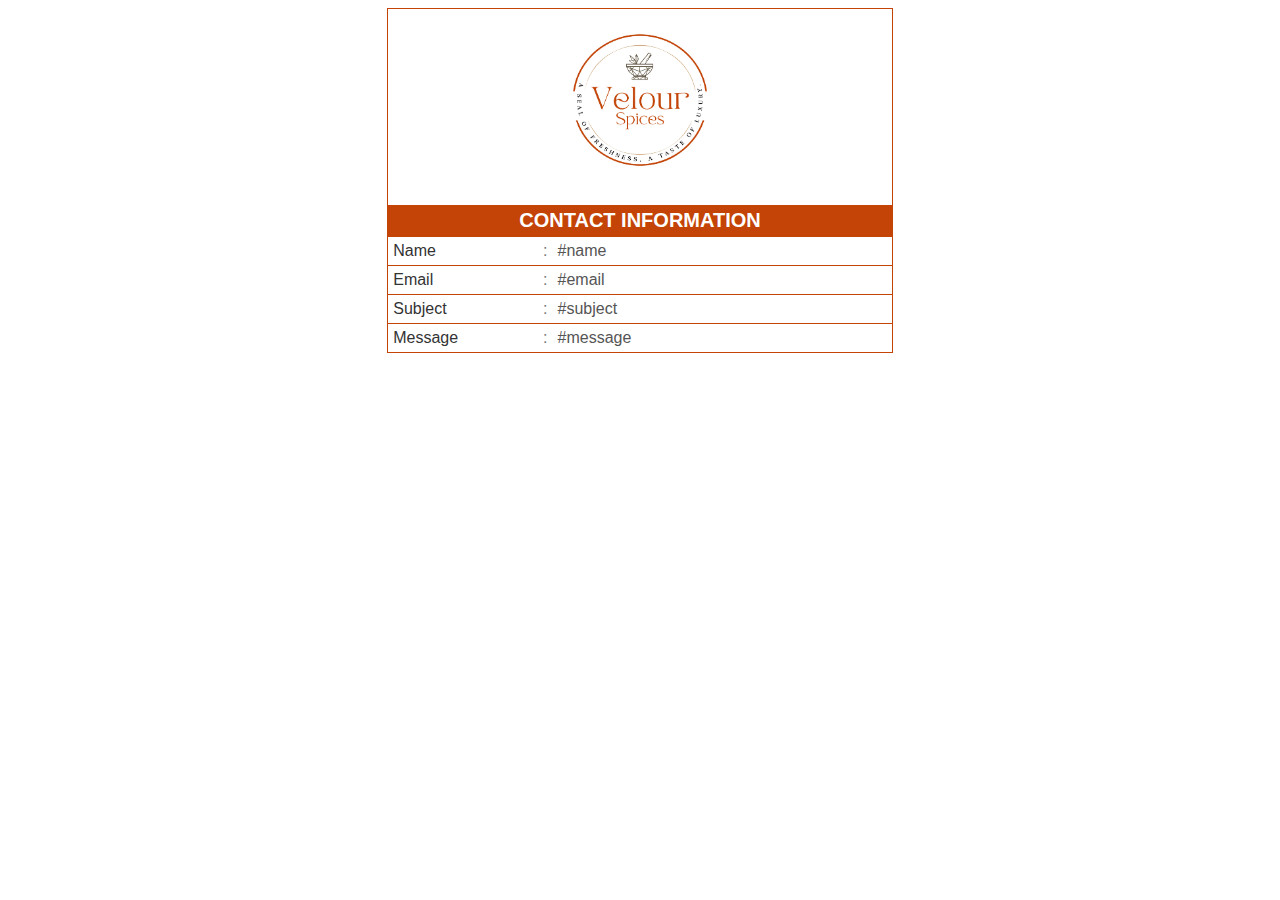
<file: contactemail.html>
<!DOCTYPE html>
<html lang="en">

<head>
    <meta charset="UTF-8">
    <title>Contact Email</title>
    <style>
        body {
            font-family: Arial, sans-serif;
            background: #ffffff;
        }

        table {
            width: 40%;
            border-collapse: collapse !important;
        }

        .logo-cell {
            text-align: center;
            border: 1px solid #c44306;
        }

        .header-cell {
            font-weight: 700;
            text-align: center;
            background: linear-gradient(135deg, #c44306);
            padding: 3px 5px;
            color: #ffffff;
            text-transform: uppercase;
            font-size: 20px;
            border: 1px solid #c44306;
        }


        .label-cell {
            padding: 5px;
            width: 30%;
            color: #333333;
        }

        .colon-cell {
            padding: 5px;
            width: 2%;
            color: #777777;
        }

        .value-cell {
            padding: 5px;
            width: 68%;
            color: #555555;
        }

        .data-row {
            border: 1px solid #c44306;
        }
    </style>
</head>

<body>
    <section class="section-pad">
        <center>
            <table>
                <tr>
                    <td class="logo-cell">
                        <img style="margin-bottom:10px;" width="200" height="180"
                            src="assets/image/velour-logo.webp" alt="Logo">
                    </td>
                </tr>
                <tr>
                    <td class="header-cell">
                        Contact Information
                    </td>
                </tr>
            </table>

            <table>
                <tr class="data-row">
                    <td class="label-cell">Name</td>
                    <td class="colon-cell">:</td>
                    <td class="value-cell">#name</td>
                </tr>
                <tr class="data-row">
                    <td class="label-cell">Email</td>
                    <td class="colon-cell">:</td>
                    <td class="value-cell">#email</td>
                </tr>
                <tr class="data-row">
                    <td class="label-cell">Subject</td>
                    <td class="colon-cell">:</td>
                    <td class="value-cell">#subject</td>
                </tr>
                <tr class="data-row">
                    <td class="label-cell">Message</td>
                    <td class="colon-cell">:</td>
                    <td class="value-cell">#message</td>
                </tr>
            </table>
        </center>
    </section>
</body>

</html>
</file>
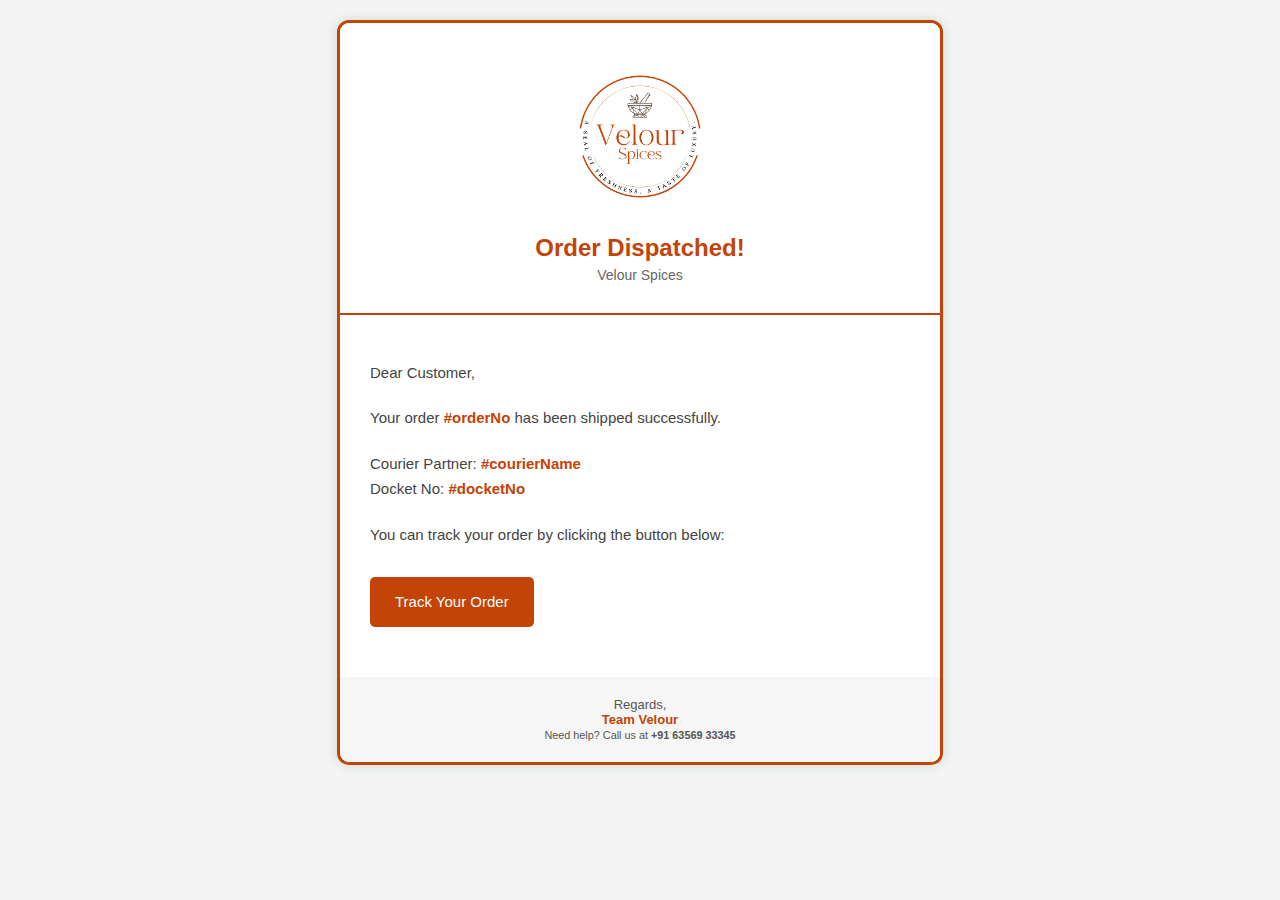
<file: dispatchemail.html>
<!DOCTYPE html>
<html lang="en">

<head>
    <meta charset="UTF-8">
    <title>Order Courier Notification</title>
    <style>
        body {
            background-color: #f4f4f4;
            font-family: 'Segoe UI', Tahoma, Geneva, Verdana, sans-serif;
            margin: 0;
            padding: 20px;
        }

        .container {
            max-width: 600px;
            background-color: #ffffff;
            margin: auto;
            border: 3px solid #c44306;
            border-radius: 12px;
            overflow: hidden;
            box-shadow: 0 0 12px rgba(42, 125, 62, 0.2);
        }

        /* Header same as checkout order */
        .header {
            text-align: center;
            color: #000;
            padding: 30px;
            background-color: #fff;
        }

        .header img {
            width: 180px;
            margin-bottom: 10px;
        }

        .header h2 {
            margin: 0;
            font-size: 24px;
            color: #c44306;
        }

        .header p {
            margin: 5px 0 0;
            font-size: 14px;
            color: #666;
        }

        .divider {
            border: 1px solid #c44306;
            margin: 0;
        }

        .content {
            padding: 30px;
            color: #444;
        }

        .content p {
            font-size: 15px;
            line-height: 1.7;
            margin-bottom: 20px;
        }

        .strong {
            font-weight: bold;
            color: #c44306;
        }

        .button {
            display: inline-block;
            background: linear-gradient(135deg, #c44306);
            color: #fff !important;
            text-decoration: none;
            padding: 12px 25px;
            border-radius: 5px;
            margin-top: 10px;
            font-weight: 500;
            transition: 0.3s;
        }

        .button:hover {
            background-color: #c44306;
        }

        .footer {
            background-color: #f6f6f6;
            padding: 20px;
            text-align: center;
            font-size: 13px;
            color: #555;
        }

        .footer .strong {
            color: #c44306;
        }
    </style>
</head>

<body>
    <div class="container">
        <!-- Header (same as checkout order) -->
        <div class="header">
            <img src="assets/image/velour-logo.webp" alt="velour Logo">
            <h2>Order Dispatched!</h2>
            <p>Velour Spices</p>
        </div>
        <hr class="divider">

        <!-- Content -->
        <div class="content">
            <p>Dear Customer,</p>

            <p>
                Your order <span class="strong">#orderNo</span> has been shipped successfully.
            </p>

            <p>
                Courier Partner: <span class="strong">#courierName</span><br>
                Docket No: <span class="strong">#docketNo</span><br>
                <!--Mobile: <span class="strong">#shippingmobile</span>-->
            </p>

            <p>
                You can track your order by clicking the button below:
            </p>

            <p>
                <a href="#link" class="button" target="_blank">Track Your Order</a>
            </p>
        </div>

        <!-- Footer -->
        <div class="footer">
            Regards,<br>
            <span class="strong">Team Velour </span><br>
            <small>Need help? Call us at <strong>+91 63569 33345</strong></small>
        </div>
    </div>
</body>

</html>
</file>
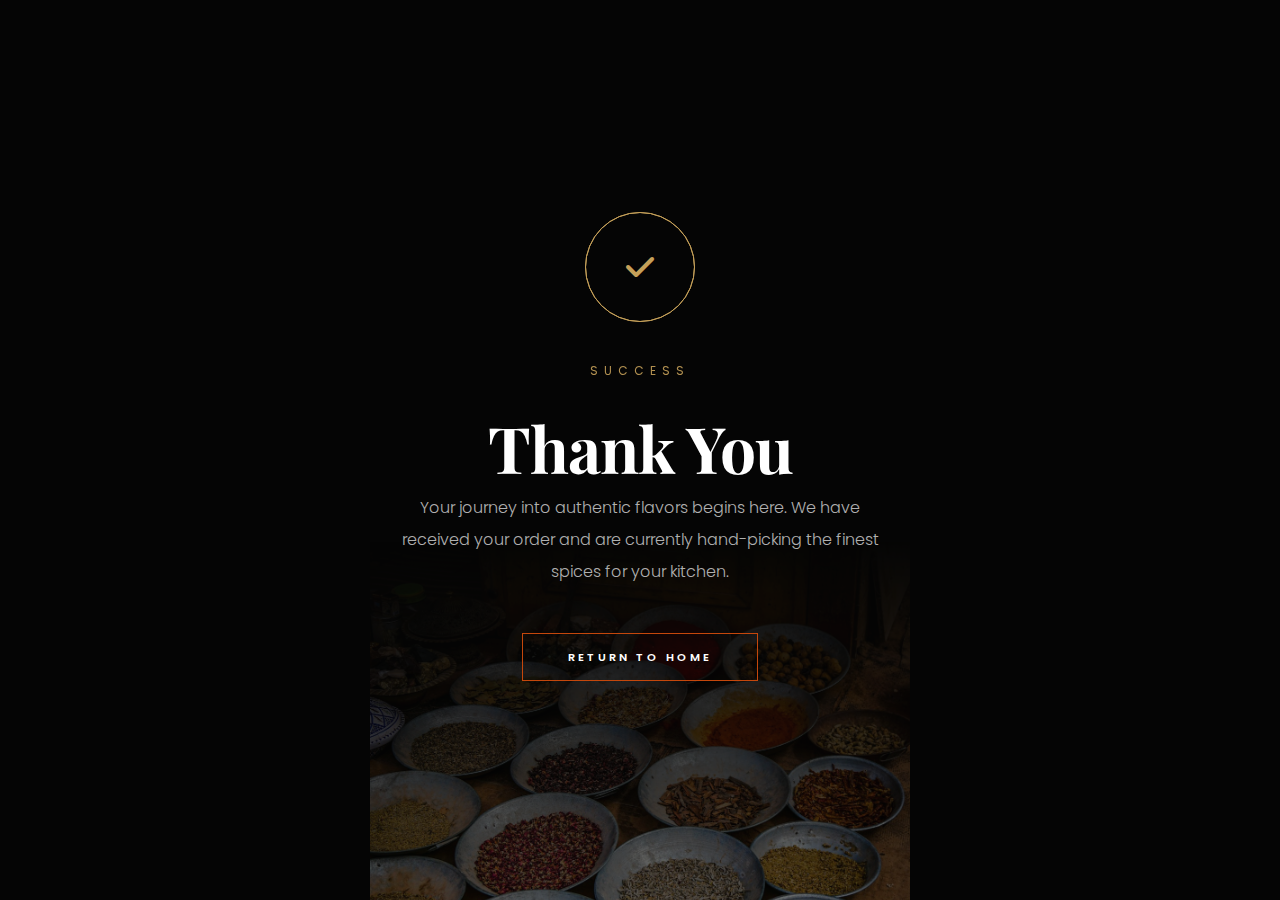
<file: thank-you.html>
<!DOCTYPE html>
<html lang="en">

<head>
    <meta charset="UTF-8">
    <meta name="viewport" content="width=device-width, initial-scale=1.0">
    <title>Thank You | Velour Spices</title>

    <link href="https://cdn.jsdelivr.net/npm/bootstrap@5.3.0/dist/css/bootstrap.min.css" rel="stylesheet">
    <link
        href="https://fonts.googleapis.com/css2?family=Playfair+Display:ital,wght@0,400;0,700;1,400&family=Poppins:wght@200;300;400;600&display=swap"
        rel="stylesheet">
    <link rel="stylesheet" href="https://cdnjs.cloudflare.com/ajax/libs/font-awesome/6.4.0/css/all.min.css">

    <style>
        :root {
            --bg-dark: #050505;
            --primary-red: #c5470b;
            --accent-gold: #C5A059;
        }

        body,
        html {
            height: 100%;
            margin: 0;
            background-color: var(--bg-dark);
            color: #ffffff;
            font-family: 'Poppins', sans-serif;
            overflow: hidden;
            display: flex;
            align-items: center;
            justify-content: center;
        }

        /* Ambient Glow Background */
        .thank-you-wrapper {
            position: relative;
            width: 100%;
            height: 100vh;
            display: flex;
            align-items: center;
            justify-content: center;
            /* Increased the dark radial gradient to keep text clear in the center */
            background: radial-gradient(circle at center, rgba(5, 5, 5, 0.4) 0%, rgba(5, 5, 5, 1) 85%);
        }

        .thank-you-card {
            text-align: center;
            max-width: 650px;
            padding: 20px;
            z-index: 5;
            /* Keeps text above the image */
        }

        /* Refined Pulse Icon */
        .success-icon-wrap {
            position: relative;
            width: 110px;
            height: 110px;
            margin: 0 auto 40px;
        }

        .success-icon {
            width: 100%;
            height: 100%;
            background: transparent;
            border: 1px solid var(--accent-gold);
            border-radius: 50%;
            display: flex;
            align-items: center;
            justify-content: center;
            font-size: 32px;
            color: var(--accent-gold);
            position: relative;
            z-index: 2;
        }

        .icon-pulse {
            position: absolute;
            top: 0;
            left: 0;
            width: 100%;
            height: 100%;
            border-radius: 50%;
            border: 1px solid var(--accent-gold);
            animation: pulse-ring 2.5s infinite;
            z-index: 1;
        }

        @keyframes pulse-ring {
            0% {
                transform: scale(0.9);
                opacity: 0.8;
            }

            100% {
                transform: scale(1.6);
                opacity: 0;
            }
        }

        /* Typography */
        .serif-font {
            font-family: 'Playfair Display', serif;
        }

        .thank-you-title {
            font-size: 4rem;
            font-weight: 700;
            margin-bottom: 5px;
            letter-spacing: -1px;
        }

        .order-status {
            color: var(--accent-gold);
            text-transform: uppercase;
            letter-spacing: 6px;
            font-size: 0.75rem;
            margin-bottom: 30px;
            display: block;
            opacity: 0.9;
        }

        .thank-you-message {
            color: #b0b0b0;
            line-height: 2;
            font-weight: 300;
            margin-bottom: 45px;
            max-width: 500px;
            margin-left: auto;
            margin-right: auto;
        }

        /* Luxury Button */
        .btn-premium {
            background: transparent;
            border: 1px solid var(--primary-red);
            color: #fff;
            padding: 15px 45px;
            text-transform: uppercase;
            letter-spacing: 3px;
            font-size: 0.7rem;
            font-weight: 600;
            transition: all 0.5s cubic-bezier(0.2, 1, 0.3, 1);
            text-decoration: none;
            display: inline-block;
            position: relative;
            overflow: hidden;
        }

        .btn-premium:hover {
            background: var(--primary-red);
            color: #fff;
            transform: translateY(-5px);
            box-shadow: 0 15px 30px rgba(197, 71, 11, 0.3);
        }

        /* Updated Image Style for more visibility */
        .spice-shadow {
            position: absolute;
            bottom: 0;
            left: 0;
            width: 100%;
            height: 40%;
            /* Controls how much of the bottom it covers */
            object-fit: cover;
            opacity: 0.6;
            /* Increased from 0.15 to 0.6 for better visibility */
            pointer-events: none;
            /* Removed grayscale to show the rich colors of the spices */
            filter: brightness(0.7);
            z-index: 1;
            /* Added a mask to fade the top of the image into the black background */
            -webkit-mask-image: linear-gradient(to top, rgba(0, 0, 0, 1), rgba(0, 0, 0, 0));
            mask-image: linear-gradient(to top, rgba(0, 0, 0, 1), rgba(0, 0, 0, 0));
        }
    </style>
</head>

<body>

    <div class="thank-you-wrapper">
        <div class="thank-you-card">
            <div class="success-icon-wrap">
                <div class="success-icon">
                    <i class="fa-solid fa-check"></i>
                </div>
                <div class="icon-pulse"></div>
            </div>

            <span class="order-status">Success</span>
            <h1 class="thank-you-title serif-font">Thank You</h1>

            <p class="thank-you-message">
                Your journey into authentic flavors begins here. We have received your order and are currently
                hand-picking the finest spices for your kitchen.
            </p>

            <a href="index.html" class="btn-premium">Return to Home</a>
        </div>

        <img src="assets/image/thank-you.jpeg" class="spice-shadow" alt="">
    </div>

</body>

</html>
</file>
